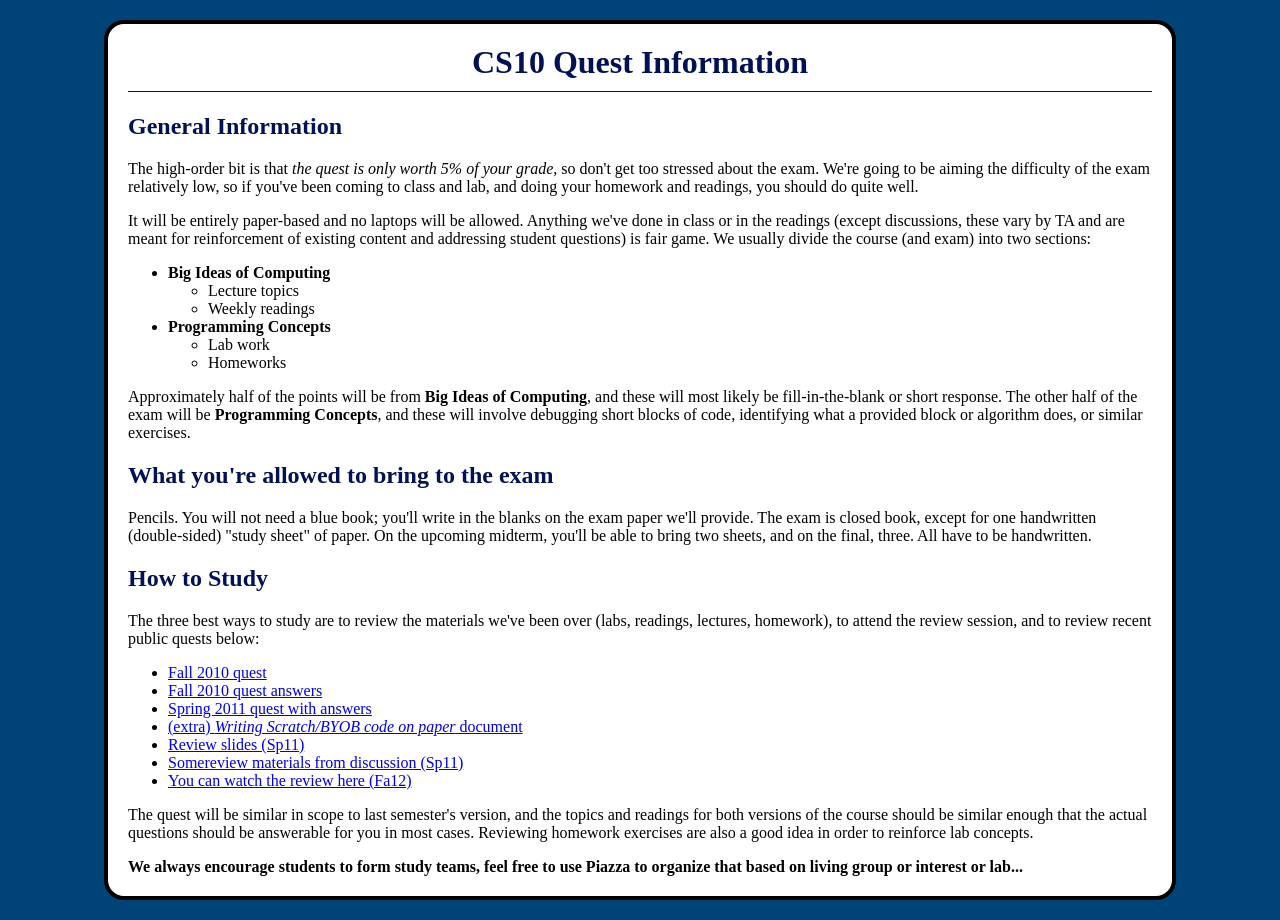
<file: exams/quest/index.html>
<html>
  <head>
    <title>CS10 Quest Information</title>
    <link rel="stylesheet" href="../../assign.css" />

    <style type='text/css'>
      code p {
        margin-left: 30px;
        line-height: 1em;
      }
    </style>
  </head>

  <body>
    <center><h1>CS10 Quest Information</h1></center>

    <h2>General Information</h2>

<p>The high-order bit is that <i>the quest is only worth 5% of your
grade</i>, so don't get too stressed about the exam. We're going
to be aiming the difficulty of the exam relatively low, so if you've
been coming to class and lab, and doing your homework and readings,
you should do quite well.</p>
<!--
<center><p><b>The quest will be taking place on Wednesday, September 26th, 2012 from 1-2pm.</b></p></center>
-->
<p> It will be entirely paper-based 
and no laptops will be allowed.  Anything we've done in class or in the readings (except discussions, these vary by TA and are meant for reinforcement of existing content and addressing student questions) is fair game.  We usually divide the course (and exam) into two sections:</p>
  <ul>
    <li><b>Big Ideas of Computing</b>
      <ul>
    <li>Lecture topics</li>
    <li>Weekly readings</li>
    </ul>
      <li><b>Programming Concepts</b>
      <ul>
    <li>Lab work</li>
    <li>Homeworks</li>
    </ul>
  </ul>
    <p>Approximately half of the points will be from <b>Big Ideas of Computing</b>, and these will most likely be fill-in-the-blank or short 
response.  The other half of the exam will be <b>Programming Concepts</b>, and these will involve debugging short blocks 
of code, identifying what a provided block or algorithm does, or similar exercises.</p>

<h2>What you're allowed to bring to the exam</h2>

Pencils. You will not need a blue book; you'll write in the blanks on the exam paper we'll provide. The exam is closed book, except for one handwritten (double-sided) "study sheet" of paper. On the upcoming midterm, you'll be able to bring two sheets, and on the final, three. All have to be handwritten.

    <h2>How to Study</h2>

    <p>The three best ways to study are to review the materials we've
    been over (labs, readings, lectures, homework), to attend the review session, and to review recent public quests below:

<ul>
<li><a href="2010FaCS10Quest.pdf">Fall 2010 quest</a>
<li><a href="2010FaCS10QuestSolutions.pdf">Fall 2010 quest answers</a>
<li><a href="2011SpCS10QuestWithAnswers.pdf">Spring 2011 quest with answers</a>
<li><a href="WritingScratchBYOBCodeOnPaper.pdf">(extra) <i>Writing Scratch/BYOB code on paper</i> document</a>
<!--
<li><a href="http://inst.eecs.berkeley.edu/~cs10/sp11/lab/solutions.html">Lab &amp; Homework Solutions</a></li>
-->
<li><a href="http://bit.ly/cs10-sp11-quest">Review slides (Sp11)</a></li>
<li><a href="http://inst.eecs.berkeley.edu/~cs10/sp11/exams/quest/review/">Somereview materials from discussion (Sp11)</a></li>
<li><a href="http://ucoe.adobeconnect.com/p9k89vky7p6/">You can watch the review here (Fa12)</a></li>


</ul>

The 
quest will be similar in scope to last semester's version, and the topics and 
readings for 
both versions of the course should be similar enough that the actual questions should be answerable for you in most 
cases.  Reviewing homework exercises are also a good idea in order to reinforce lab concepts.</p>
    
    <b>We always encourage students to form study teams, feel free to use Piazza to organize that based on living group or interest or lab...</b>

<!--<h2>Review Session</h2>

<b>There will be a review session on Sunday, February 12th, 2011 from 6-9pm in 2050 VLSB.</b>-->
  </body>
</html>
</file>
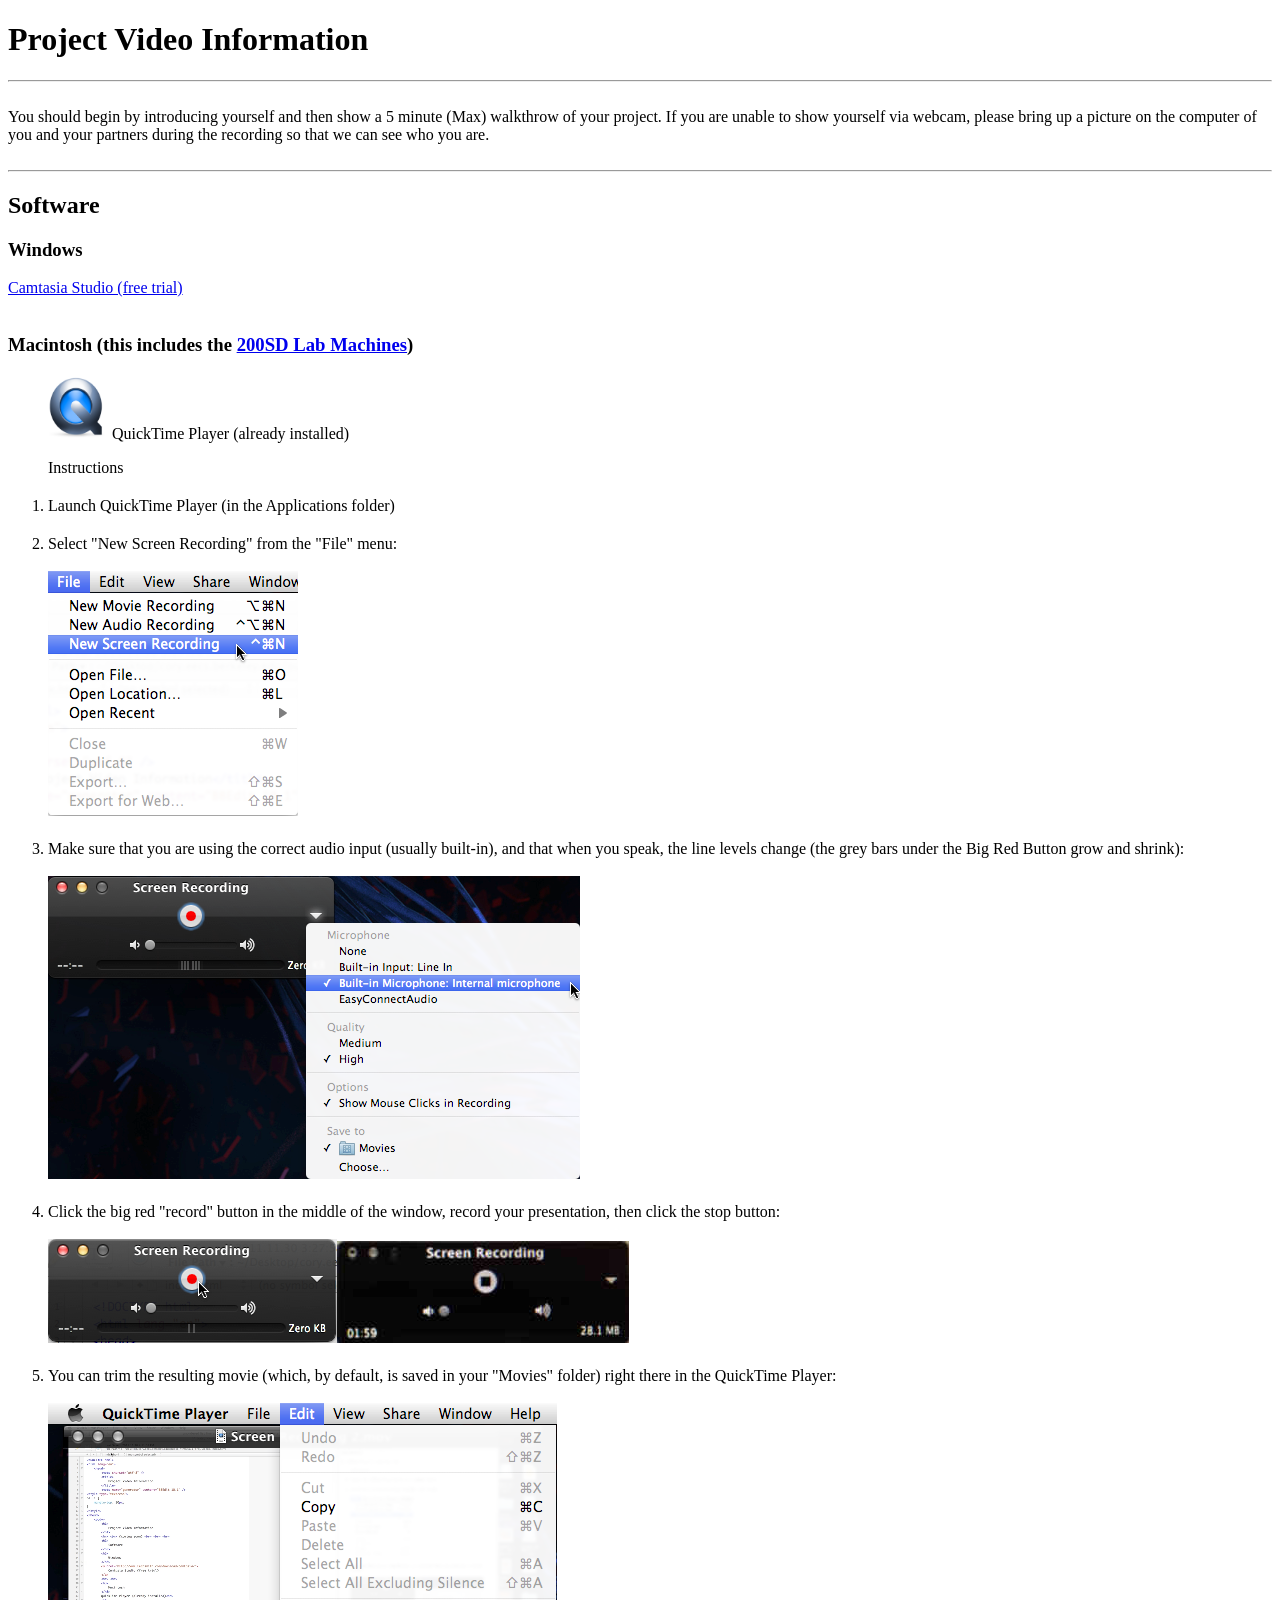
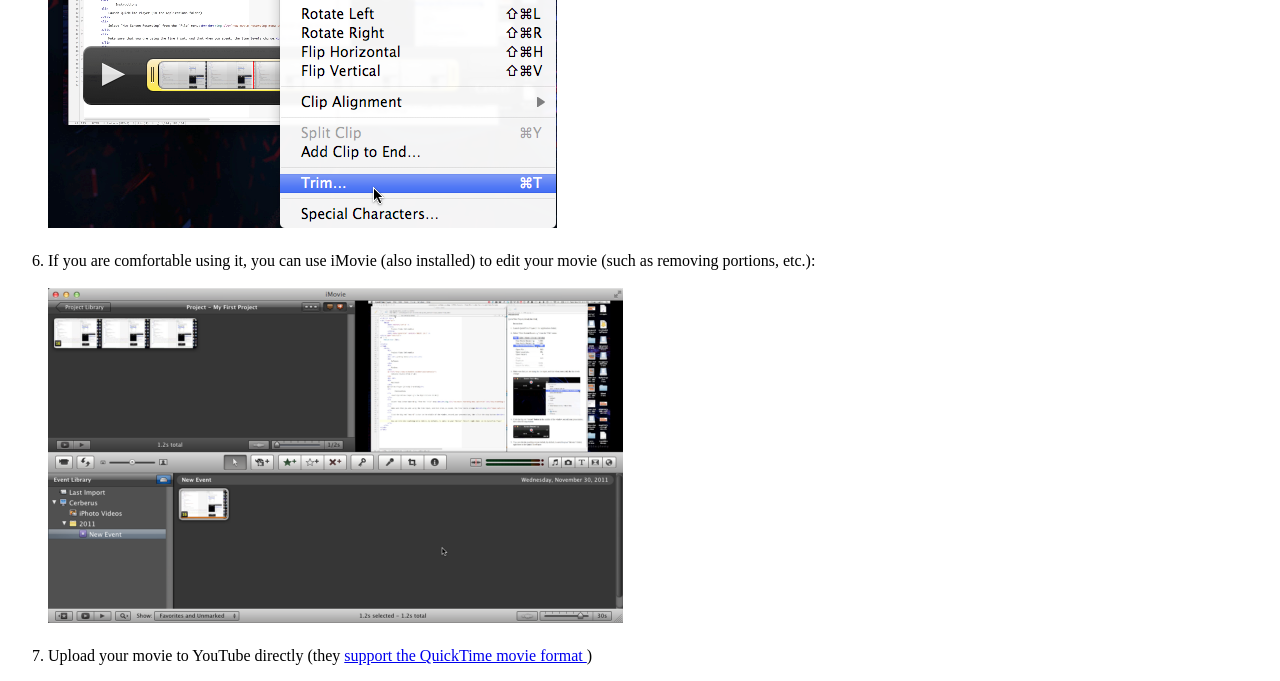
<file: proj/videos/index.html>
<!DOCTYPE html>
<html lang="en">
	<head>
		<meta charset="utf-8" />
		<title>
			Project Video Information
		</title>
		<meta name="generator" content="BBEdit 10.1" /> <style type="text/css">
ol li {
	margin-top: 20px;
}
</style>
	</head>
	<body>
		<h1>
			Project Video Information
		</h1>
		<hr> <br> You should begin by introducing yourself and then show a 5 minute (Max) walkthrow of your project.
			If you are unable to show yourself via webcam, please bring up a picture on the computer of you and
			your partners during the recording so that we can see who you are. <br> <br> <hr>
		<h2>
			Software
		</h2>
		<h3>
			Windows
		</h3>
		<a href="http://www.techsmith.com/download/camtasia/">
			Camtasia Studio (free trial)
		</a>
		<br> <br>
		<h3>
			Macintosh (this includes the <a href="http://inst.eecs.berkeley.edu/cgi-bin/clients.cgi?choice=200dai">200SD Lab Machines</a>)
		</h3>
&nbsp;&nbsp;&nbsp;&nbsp;&nbsp;&nbsp;&nbsp;&nbsp;&nbsp;<img alt="QuickTime Player" src="quicktime_player_x_10_snow_leopard.png" height="64" width="64">&nbsp;<font valign="center">QuickTime Player (already installed)</font>
<br>
		<ol>
			Instructions
			<li>
				Launch QuickTime Player (in the Applications folder)
			</li>
			<li>
				Select "New Screen Recording" from the "File" menu:<br><br><img alt="new movie recording menu selection" src="new_recording.png">
			</li>
			<li>
				Make sure that you are using the correct audio input (usually built-in), and that when you speak, the line levels change (the grey bars under the Big Red Button grow and shrink):<br><br><img alt="input selection" src="input_source.png">
			</li>
			<li>
				Click the big red "record" button in the middle of the window, record your presentation, then click the stop button:<br><br><img alt="screen recording button" src="screen_recording_button.png"><img alt="end record button" src="end_record.jpg">
			</li>
			<li>
				You can trim the resulting movie (which, by default, is saved in your "Movies" folder) right there in the QuickTime Player:<br><br><img alt="trim movie" src="trim_movie.png">
			</li>
			<li>
				If you are comfortable using it, you can use iMovie (also installed) to edit your movie (such as removing portions, etc.):<br><br><img alt="imovie" src="imovie.png" width="575" height="335">
			</li>
			<li>
				Upload your movie to YouTube directly (they
				<a href="http://www.google.com/support/youtube/bin/answer.py?answer=55744">
					support the QuickTime movie format
				</a>
				)
			</li>
		</ol>
	</body>
</html>
</file>
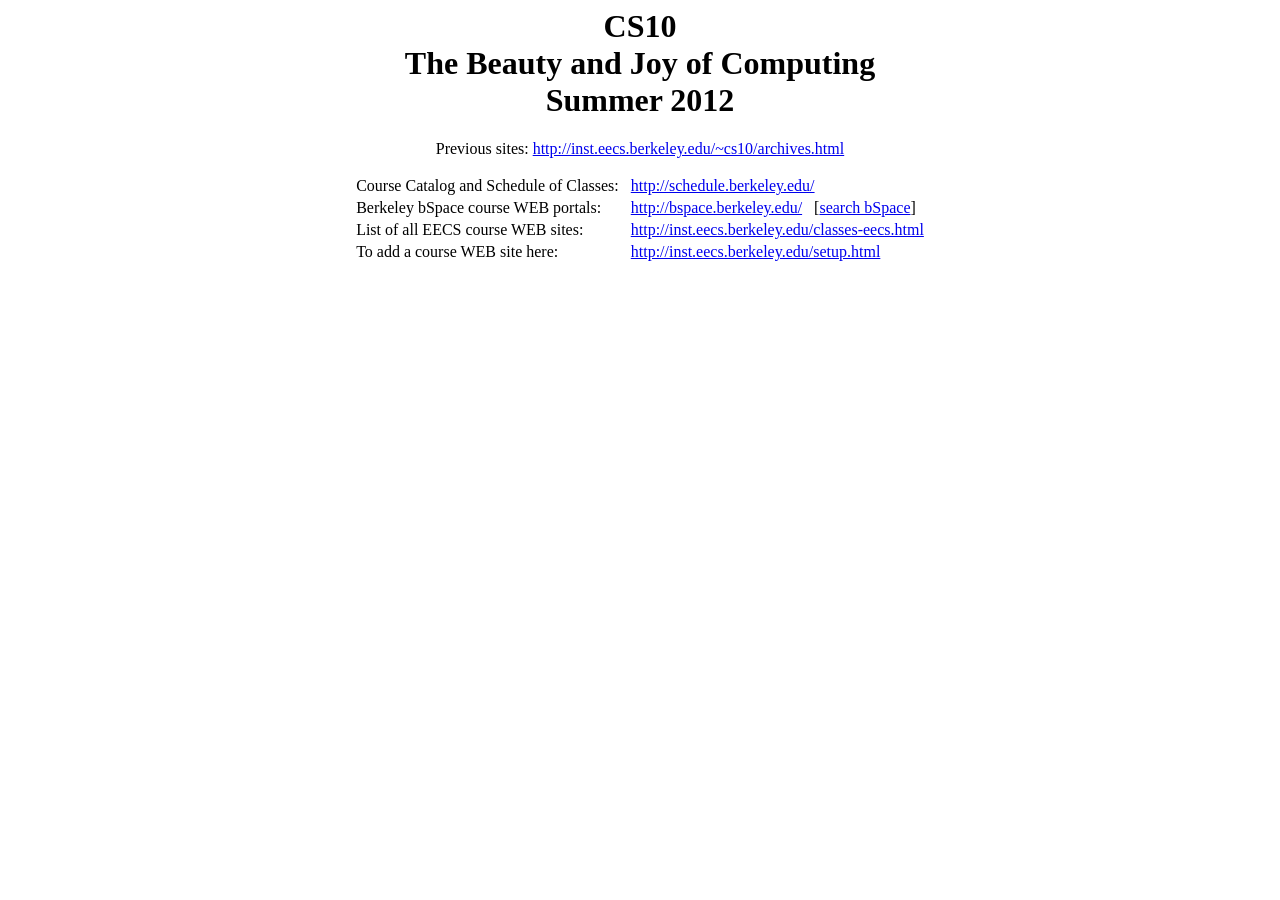
<file: index-orig.html>
<!-- 
    This was created automatically by the script /home/aa/staff/kevinm/sysadmin/archive-websites.pl.
    It is is a placeholder.
    It is indended to be replaced with real content by the course instructor 
  -->
  <TITLE>CS10 Home Page</TITLE>
    <!--
  If redirection is desired, here is the syntax:
  <META HTTP-EQUIV='Refresh' CONTENT='0;URL=http://somewhere.else'>
  redirecting to http://somewhere.else ...
  -->

  <HTML>
  <HEAD> <TITLE>CS10 Home Page</TITLE> </HEAD>
  <BODY>
  <!--#include virtual='/header.html'-->
  <P>
  <CENTER>
  <H1>CS10<BR>The Beauty and Joy of Computing<BR>Summer 2012</H1>
  <P>
  Previous sites: 
  <A HREF='/~cs10/archives.html'>http://inst.eecs.berkeley.edu/~cs10/archives.html<A>
  </CENTER>
  <P>
  	<table align='center'>
	<tr>
	<td>Course Catalog and Schedule of Classes:</td>
	<td> &nbsp; </td>
	<td><A HREF='http://schedule.berkeley.edu/'>http://schedule.berkeley.edu/</A></td>
	</tr>
	<tr>
	<td>Berkeley bSpace course WEB portals:</td>
	<td> &nbsp; </td>
	<td><A HREF='http://bspace.berkeley.edu/'>http://bspace.berkeley.edu/</A>
	&nbsp;
	[<A HREF='https://bspace.berkeley.edu/portal/site/!gateway/page/!gateway-400'>search bSpace</a>]</td> 
	</tr>
	<tr>
	<td>List of all EECS course WEB sites:</td>
	<td> &nbsp; </td>
	<td><A HREF='http://inst.eecs.berkeley.edu/classes-eecs.html'>http://inst.eecs.berkeley.edu/classes-eecs.html</A></td>
	</tr>
	<tr>
	<td>To add a course WEB site here:</td>
	<td> &nbsp; </td>
	<td><A HREF='http://inst.eecs.berkeley.edu/setup.html#class_page'>http://inst.eecs.berkeley.edu/setup.html</A></td>
	</tr>
	<table>

  </BODY>
  </HTML>
</file>
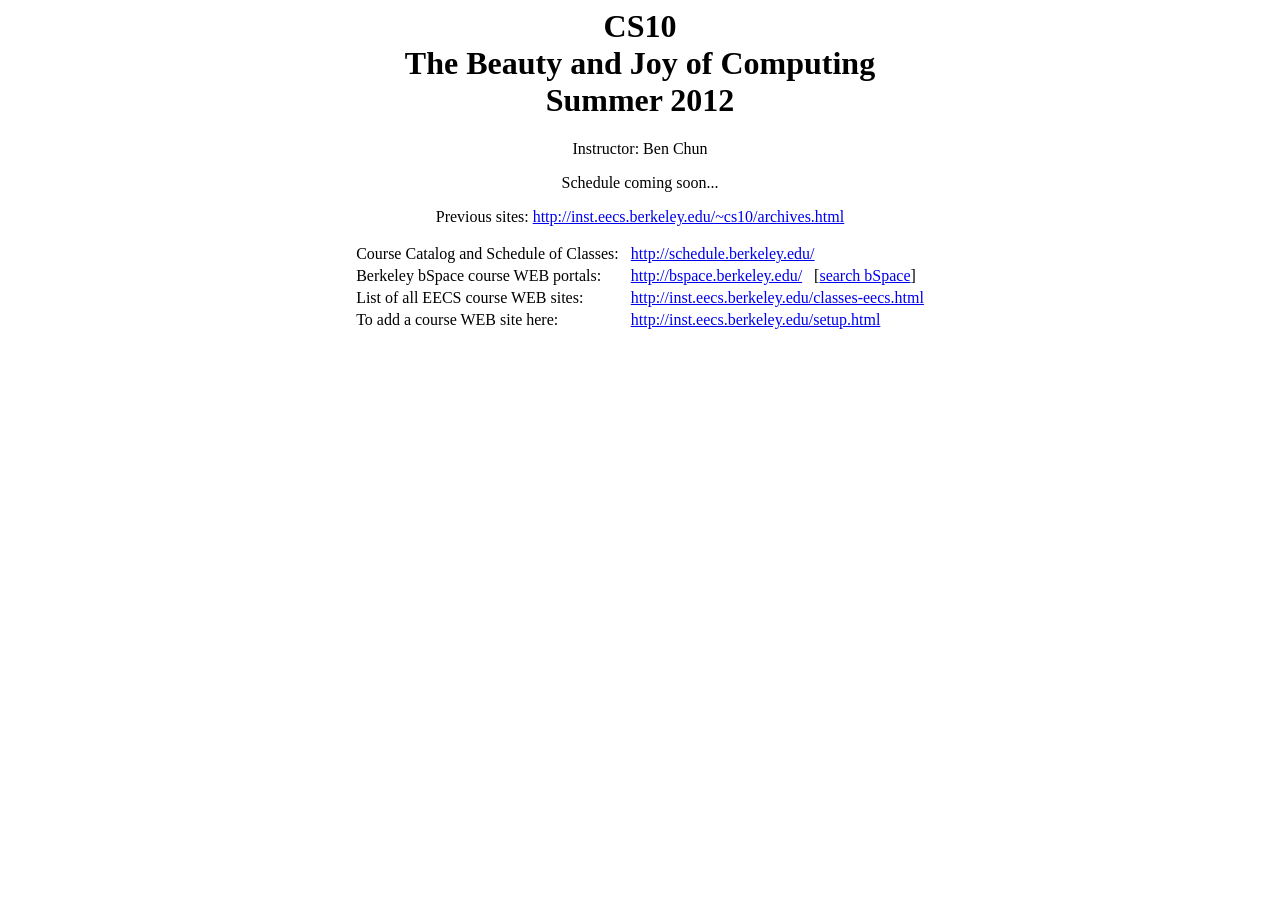
<file: index-temp.html>
<!-- 
    This was created automatically by the script /home/aa/staff/kevinm/sysadmin/archive-websites.pl.
    It is is a placeholder.
    It is indended to be replaced with real content by the course instructor 
  -->
  <TITLE>CS10 Home Page</TITLE>
    <!--
  If redirection is desired, here is the syntax:
  <META HTTP-EQUIV='Refresh' CONTENT='0;URL=http://somewhere.else'>
  redirecting to http://somewhere.else ...
  -->

  <HTML>
  <HEAD> <TITLE>CS10 Home Page</TITLE> </HEAD>
  <BODY>
  <!--#include virtual='/header.html'-->
  <P>
  <CENTER>
  <H1>CS10<BR>The Beauty and Joy of Computing<BR>Summer 2012</H1>
<p>Instructor: Ben Chun</p>
<p>Schedule coming soon...</p>
  <P>
  Previous sites: 
  <A HREF='/~cs10/archives.html'>http://inst.eecs.berkeley.edu/~cs10/archives.html<A>
  </CENTER>
  <P>
  	<table align='center'>
	<tr>
	<td>Course Catalog and Schedule of Classes:</td>
	<td> &nbsp; </td>
	<td><A HREF='http://schedule.berkeley.edu/'>http://schedule.berkeley.edu/</A></td>
	</tr>
	<tr>
	<td>Berkeley bSpace course WEB portals:</td>
	<td> &nbsp; </td>
	<td><A HREF='http://bspace.berkeley.edu/'>http://bspace.berkeley.edu/</A>
	&nbsp;
	[<A HREF='https://bspace.berkeley.edu/portal/site/!gateway/page/!gateway-400'>search bSpace</a>]</td> 
	</tr>
	<tr>
	<td>List of all EECS course WEB sites:</td>
	<td> &nbsp; </td>
	<td><A HREF='http://inst.eecs.berkeley.edu/classes-eecs.html'>http://inst.eecs.berkeley.edu/classes-eecs.html</A></td>
	</tr>
	<tr>
	<td>To add a course WEB site here:</td>
	<td> &nbsp; </td>
	<td><A HREF='http://inst.eecs.berkeley.edu/setup.html#class_page'>http://inst.eecs.berkeley.edu/setup.html</A></td>
	</tr>
	<table>

  </BODY>
  </HTML>
</file>
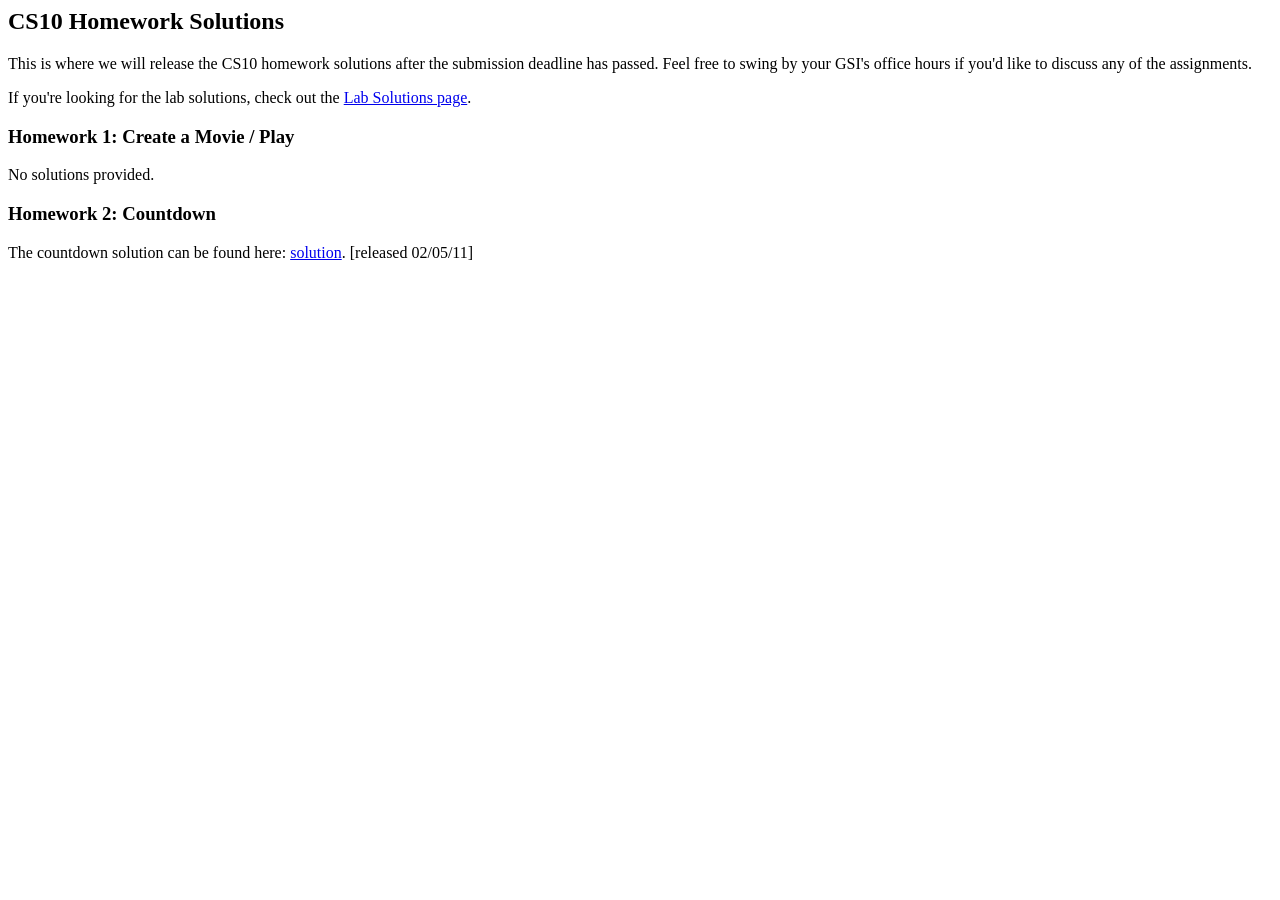
<file: solutions.html>
<html>
  <head>
    <title>CS10 Homework Solutions</title>
  </head>

  <body>
    <h2>CS10 Homework Solutions</h2>
    <p>This is where we will release the CS10 homework solutions after the submission deadline has passed.  
Feel free to swing by your GSI's office hours if you'd like to discuss any of the assignments.</p>

    <p>If you're looking for the lab solutions, check out the <a href="../lab/solutions.html">Lab Solutions 
page</a>.</p>

    <div>
      <h3>Homework 1: Create a Movie / Play</h3>
      <p>No solutions provided.</p>
      <h3>Homework 2: Countdown</h3>
      <p>The countdown solution can be found here: <a 
href="http://inst.eecs.berkeley.edu/~cs10/sp11/hw/solutions/hw2/countdown-sol.ypr">solution</a>. 
[released 02/05/11]</p>
    </div>
  </body>
</html>
</file>
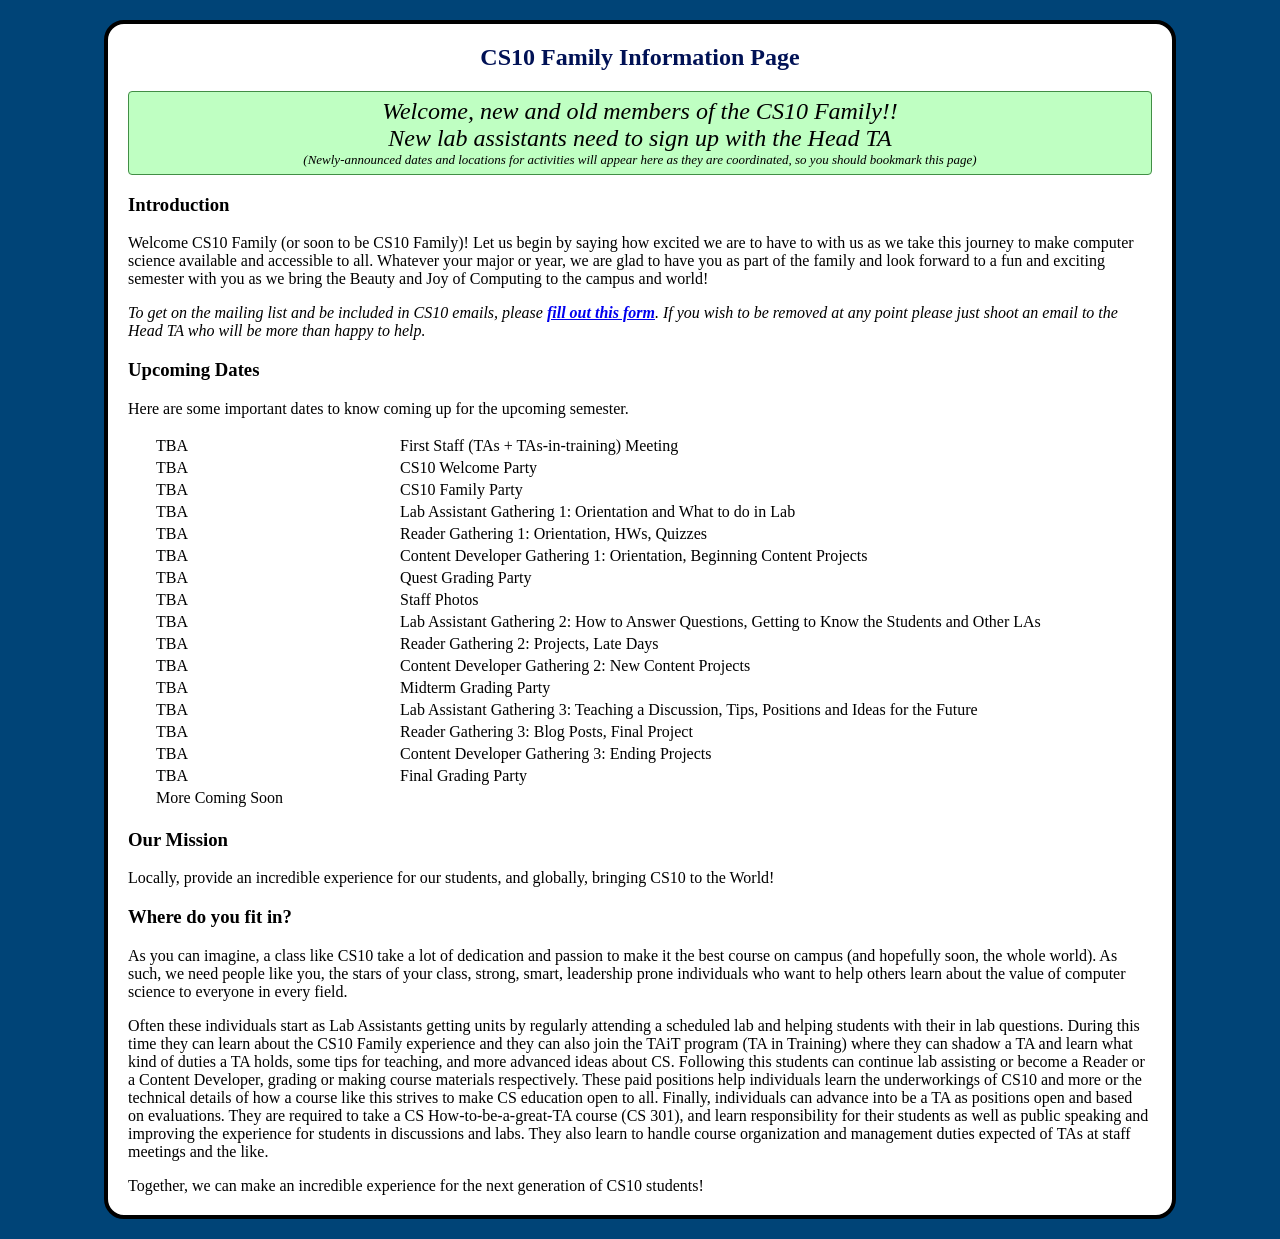
<file: bios/family.html>
<html>
  <head>
    <title>CS10 Family Information Page</title>

    <link rel="stylesheet" href="../assign.css" />
  </head>

<body> <h2 style="text-align: center;">CS10 Family Information Page</h2>

<p class="update"><font size="+2">Welcome, new and old members of the CS10 Family!!<br>New lab assistants need to sign up with the Head TA</font><br>(Newly-announced dates and locations for activities will appear here as they are coordinated, so you should bookmark this page)</font></p>

<h3>Introduction</h3>
<p>Welcome CS10 Family (or soon to be CS10 Family)! Let us begin by saying how
excited we are to have to with us as we take this journey to make computer science
available and accessible to all. Whatever your major or year, we are glad to have you as part of the family and look forward to a fun and
exciting semester with you as we bring the Beauty and Joy of Computing to the
campus and world!</p>

<p style="font-style: italic;">To get on the mailing list and be included in CS10
emails, please <a href="https://docs.google.com/spreadsheet/view
form?formkey=dERUUmlnREduTGZHWmpjbkkwYjZmaWc6MQ#gid=0"><b>fill out this form</b></a>. If you wish to 
be removed at any point please just shoot an email
to the Head TA who will be more than happy to help.</p>

<h3>Upcoming Dates</h3>

<p>Here are some important dates to know coming up for
the upcoming semester.</p>

<div style="margin-left: 25px;">
  <table rows=2 cols=2>
    <tr>
      <td>TBA</td>
      <td>First Staff (TAs + TAs-in-training) Meeting</td>
    </tr>
    <tr>
      <td style="width: 240px;">TBA</td>
      <td>CS10 Welcome Party</td>
    </tr>
    <tr>
      <td>TBA</td>
      <td>CS10 Family Party</td>
    </tr>
    <tr>
      <td>TBA</td>
      <td>Lab Assistant Gathering 1: Orientation and What to do in Lab</td>
    </tr>
    <tr>
      <td>TBA</td>
      <td>Reader Gathering 1: Orientation, HWs, Quizzes</td>
    </tr>

    <tr>
      <td>TBA</td>
      <td>Content Developer Gathering 1: Orientation, Beginning Content Projects</td>
    </tr>

    <tr>
      <td>TBA</td>
      <td>Quest Grading Party</td>
    </tr>

    <tr>
      <td>TBA</td>
      <td>Staff Photos</td>
    </tr>

    <tr>
      <td>TBA</td>
      <td>Lab Assistant Gathering 2: How to Answer Questions, Getting to Know the Students and Other LAs</td>
    </tr>
    <tr>
      <td>TBA</td>
      <td>Reader Gathering 2: Projects, Late Days</td>
    </tr>

    <tr>
      <td>TBA</td>
      <td>Content Developer Gathering 2: New Content Projects</td>
    </tr>

    <tr>
      <td>TBA</td>
      <td>Midterm Grading Party</td>
    </tr>

    <tr>
      <td>TBA</td>
      <td>Lab Assistant Gathering 3: Teaching a Discussion, Tips, Positions and Ideas for the Future</td>
    </tr>
    <tr>
      <td>TBA</td>
      <td>Reader Gathering 3: Blog Posts, Final Project</td>
    </tr>

    <tr>
      <td>TBA</td>
      <td>Content Developer Gathering 3: Ending Projects</td>
    </tr>

    <tr>
      <td>TBA</td>
      <td>Final Grading Party</td>
    </tr>
    <tr>
      <td>More Coming Soon</td>
      <td></td>
    </tr>
<!--
    <tr>
      <td style="font-weight: bold">Fri, November 16 @ 11:55pm</td>
      <td style="font-weight: bold">Project proposal due</td>
    </tr>
-->
  </table>
</div>

<h3>Our Mission</h3>

<p>
Locally, provide an incredible experience for our students,
and globally, bringing CS10 to the World!
</p>

<!--
<h3>Different Roles</h3>

<h4>Lecturer/Instructor/Professor</h4>
<p>Our Fearless Leader! The instructor keeps the course on track, writes the exams, gives the lectures,
ans helps make sure all students receive the material for the course.</p>

<ul>
  <li>In charge of TAs</li>
  <li>Lectures</li>
  <li>Writes Exams</li>
  <li>Deals with Admistrative Issues</li>
  <li>Holds Office Hours</li>
</ul>

-->
<h3>Where do you fit in?</h3>
<p>As you can imagine, a class like CS10 take a lot of dedication and passion
to make it the best course on campus (and hopefully soon, the whole world).
As such, we need people like you, the stars of your class, strong, smart,
leadership prone individuals who want to help others learn about the value of
computer science to everyone in every field.</p>

<p> Often these individuals start as Lab Assistants getting units by regularly
attending a scheduled lab and helping students with their in lab questions.
During this time they can learn about the CS10 Family experience and they can
also join the TAiT program (TA in Training) where they can shadow a TA and
learn what kind of duties a TA holds, some tips for teaching, and more advanced
ideas about CS. Following this students can continue lab assisting or become a
Reader or a Content Developer, grading or making course materials respectively.
These paid positions help individuals learn the underworkings of CS10 and more
or the technical details of how a course like this strives to make CS education
open to all. Finally, individuals can advance into be a TA as positions open and
based on evaluations. They are required to take a CS How-to-be-a-great-TA course (CS 301),  and learn responsibility for their students as well as public
speaking and improving the experience for students in discussions and labs. They also learn to handle
course organization and management duties expected of TAs at staff meetings and
the like.</p>

<p>Together, we can make an incredible experience 
for the next generation of CS10 students!</p>

</body> </html>
</file>
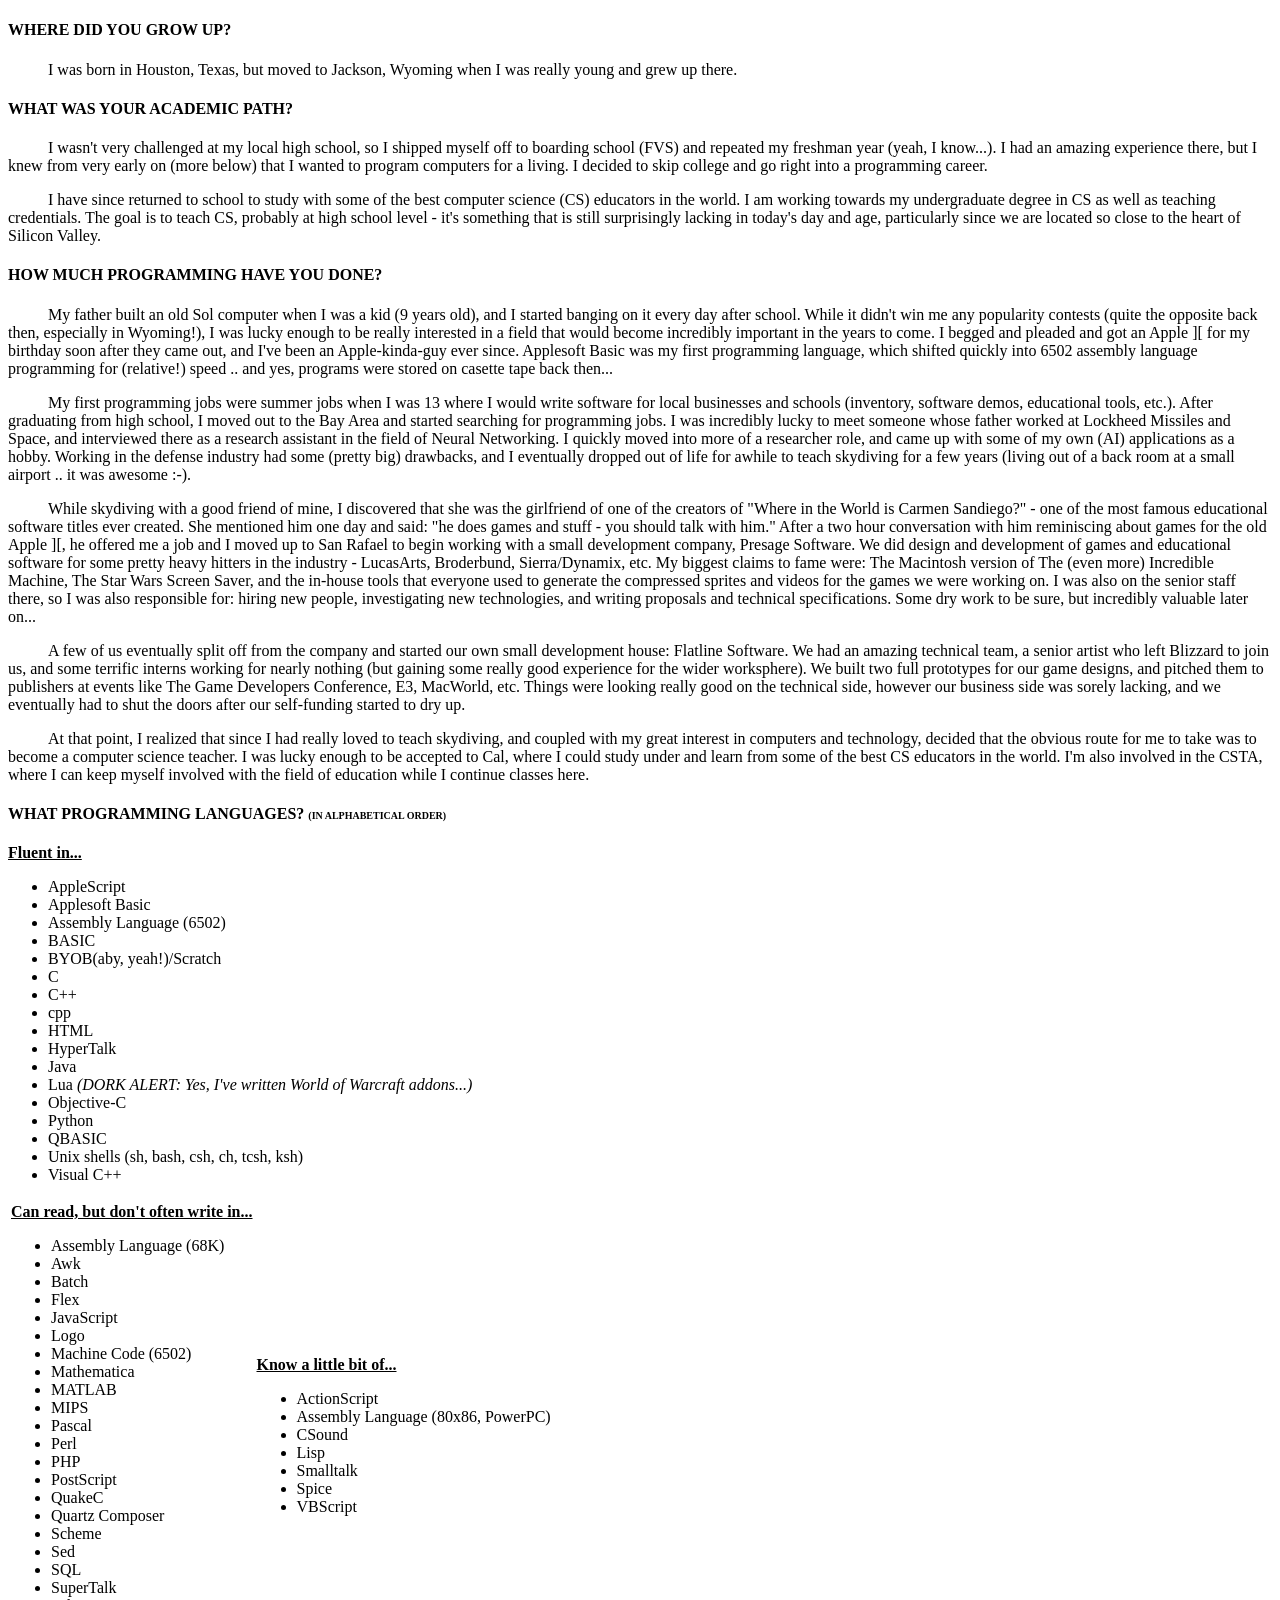
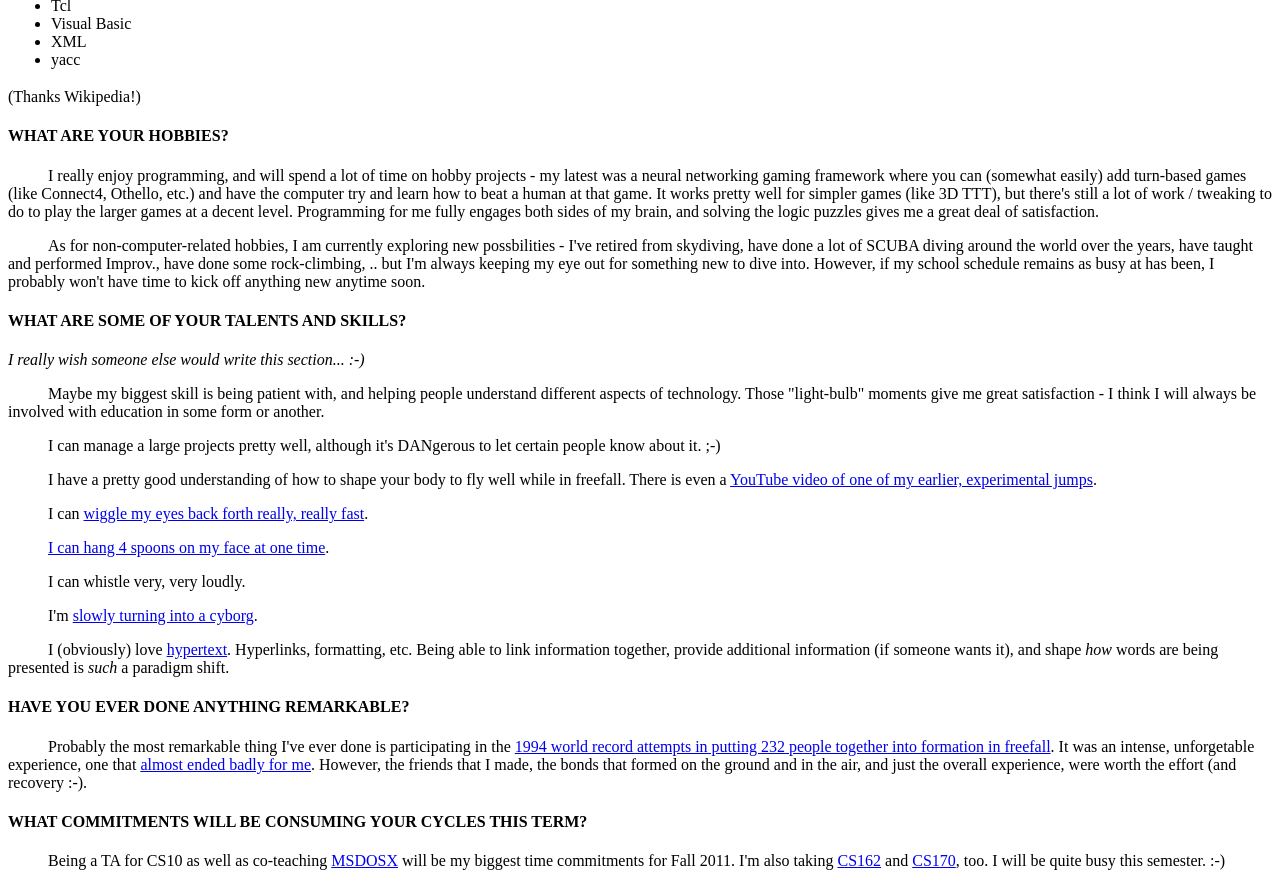
<file: bios/GlennBio.html>
<!DOCTYPE html>
<html lang="en">
<head>
	<meta charset="macintosh" />
	<title>Glenn's Bio</title>
	<meta name="generator" content="BBEdit 9.6" />
	<STYLE TYPE="text/css">
    <!--
    P {text-indent: 30pt;}
    -->
    </STYLE>
</head>
<body>
<h4>WHERE DID YOU GROW UP?</h4>

<p>I was born in Houston, Texas, but moved to Jackson, Wyoming when I was really young and grew up there.

<h4>WHAT WAS YOUR ACADEMIC PATH?</h4>

<p>I wasn't very challenged at my local high school, so I shipped myself off to boarding school (FVS) and repeated my freshman year (yeah, I know...). I had an amazing experience there, but I knew from very early on (more below) that I wanted to program computers for a living. I decided to skip college and go right into a programming career.</p>

<p>I have since returned to school to study with some of the best computer science (CS) educators in the world. I am working towards my undergraduate degree in CS as well as teaching credentials. The goal is to teach CS, probably at high school level - it's something that is still surprisingly lacking in today's day and age, particularly since we are located so close to the heart of Silicon Valley.</p>

<h4>HOW MUCH PROGRAMMING HAVE YOU DONE?</h4>

<p>My father built an old Sol computer when I was a kid (9 years old), and I started banging on it every day after school. While it didn't win me any popularity contests (quite the opposite back then, especially in Wyoming!), I was lucky enough to be really interested in a field that would become incredibly important in the years to come. I begged and pleaded and got an Apple ][ for my birthday soon after they came out, and I've been an Apple-kinda-guy ever since. Applesoft Basic was my first programming language, which shifted quickly into 6502 assembly language programming for (relative!) speed .. and yes, programs were stored on casette tape back then...</p>

<p>My first programming jobs were summer jobs when I was 13 where I would write software for local businesses and schools (inventory, software demos, educational tools, etc.). After graduating from high school, I moved out to the Bay Area and started searching for programming jobs. I was incredibly lucky to meet someone whose father worked at Lockheed Missiles and Space, and interviewed there as a research assistant in the field of Neural Networking. I quickly moved into more of a researcher role, and came up with some of my own (AI) applications as a hobby. Working in the defense industry had some (pretty big) drawbacks, and I eventually dropped out of life for awhile to teach skydiving for a few years (living out of a back room at a small airport .. it was awesome :-).</p>

<p>While skydiving with a good friend of mine, I discovered that she was the girlfriend of one of the creators of "Where in the World is Carmen Sandiego?" - one of the most famous educational software titles ever created. She mentioned him one day and said: "he does games and stuff - you should talk with him." After a two hour conversation with him reminiscing about games for the old Apple ][, he offered me a job and I moved up to San Rafael to begin working with a small development company, Presage Software. We did design and development of games and educational software for some pretty heavy hitters in the industry - LucasArts, Broderbund, Sierra/Dynamix, etc. My biggest claims to fame were: The Macintosh version of The (even more) Incredible Machine, The Star Wars Screen Saver, and the in-house tools that everyone used to generate the compressed sprites and videos for the games we were working on. I was also on the senior staff there, so I was also responsible for: hiring new people, investigating new technologies, and writing proposals and technical specifications. Some dry work to be sure, but incredibly valuable later on...</p>

<p>A few of us eventually split off from the company and started our own small development house: Flatline Software. We had an amazing technical team, a senior artist who left Blizzard to join us, and some terrific interns working for nearly nothing (but gaining some really good experience for the wider worksphere). We built two full prototypes for our game designs, and pitched them to publishers at events like The Game Developers Conference, E3, MacWorld, etc. Things were looking really good on the technical side, however our business side was sorely lacking, and we eventually had to shut the doors after our self-funding started to dry up.</p>

<p>At that point, I realized that since I had really loved to teach skydiving, and coupled with my great interest in computers and technology, decided that the obvious route for me to take was to become a computer science teacher. I was lucky enough to be accepted to Cal, where I could study under and learn from some of the best CS educators in the world. I'm also involved in the CSTA, where I can keep myself involved with the field of education while I continue classes here.</p>

<h4>WHAT PROGRAMMING LANGUAGES? <font size="1">(IN ALPHABETICAL ORDER)</FONT></H4>

<b><u>Fluent in...</u></b>

<ul>
	<li>AppleScript</li>
	<li>Applesoft Basic</li>
	<li>Assembly Language (6502)</li>
	<li>BASIC</li>
	<li>BYOB(aby, yeah!)/Scratch</li>
	<li>C</li>
	<li>C++</li>
	<li>cpp</li>
	<li>HTML</li>
	<li>HyperTalk</li>
	<li>Java</li>
	<li>Lua <i>(DORK ALERT: Yes, I've written World of Warcraft addons...)</i></li>
	<li>Objective-C</li>
	<li>Python</li>
	<li>QBASIC</li>
	<li>Unix shells (sh, bash, csh, ch, tcsh, ksh)</li>
	<li>Visual C++</li>
</ul>

<table><tr><td>
<b><u>Can read, but don't often write in...</u></b>
<ul>
	<li>Assembly Language (68K)</li>
	<li>Awk</li>
	<li>Batch</li>
	<li>Flex</li>
	<li>JavaScript</li>
	<li>Logo</li>
	<li>Machine Code (6502)</li>
	<li>Mathematica</li>
	<li>MATLAB</li>
	<li>MIPS</li>
	<li>Pascal</li>
	<li>Perl</li>
	<li>PHP</li>
	<li>PostScript</li>
	<li>QuakeC</li>
	<li>Quartz Composer</li>
	<li>Scheme</li>
	<li>Sed</li>
	<li>SQL</li>
	<li>SuperTalk</li>
	<li>Tcl</li>
	<li>Visual Basic</li>
	<li>XML</li>
	<li>yacc</li>
</ul>
</td><td>
<b><u>Know a little bit of...</b></u>
<ul>
	<li>ActionScript</li>
	<li>Assembly Language (80x86, PowerPC)</li>
	<li>CSound</li>
	<li>Lisp</li>
	<li>Smalltalk</li>
	<li>Spice</li>
	<li>VBScript</li>
</ul>
</td></tr></table>

(Thanks Wikipedia!)

<h4>WHAT ARE YOUR HOBBIES?</h4>

<p>I really enjoy programming, and will spend a lot of time on hobby projects - my latest was a neural networking gaming framework where you can (somewhat easily) add turn-based games (like Connect4, Othello, etc.) and have the computer try and learn how to beat a human at that game. It works pretty well for simpler games (like 3D TTT), but there's still a lot of work / tweaking to do to play the larger games at a decent level. Programming for me fully engages both sides of my brain, and solving the logic puzzles gives me a great deal of satisfaction.</p>

<p>As for non-computer-related hobbies, I am currently exploring new possbilities - I've retired from skydiving, have done a lot of SCUBA diving around the world over the years, have taught and performed Improv., have done some rock-climbing, .. but I'm always keeping my eye out for something new to dive into. However, if my school schedule remains as busy at has been, I probably won't have time to kick off anything new anytime soon.</p>

<h4>WHAT ARE SOME OF YOUR TALENTS AND SKILLS?</h4>

<i>I really wish someone else would write this section... :-)</i>

<p>Maybe my biggest skill is being patient with, and helping people understand different aspects of technology. Those "light-bulb" moments give me great satisfaction - I think I will always be involved with education in some form or another.</p>

<p>I can manage a large projects pretty well, although it's DANgerous to let certain people know about it. ;-)</p>

<p>I have a pretty good understanding of how to shape your body to fly well while in freefall. There is even a <a href="http://youtu.be/D30NHaokBZo">YouTube video of one of my earlier, experimental jumps</a>.</p>

<p>I can <a href="http://www.ncbi.nlm.nih.gov/pmc/articles/PMC493105/">wiggle my eyes back forth really, really fast</a>.</p>

<p><a href="http://www.aggroculture.com/imagez/hEADcRASH/spoonz.jpg">I can hang 4 spoons on my face at one time</a>.</p>

<p>I can whistle very, very loudly.</p>

<p>I'm <a href="http://www.aggroculture.com/Hardware">slowly turning into a cyborg</a>.</p>

<p>I (obviously) love <a href="http://en.wikipedia.org/wiki/Hypertext">hypertext</a>. Hyperlinks, formatting, etc. Being able to link information together, provide additional information (if someone wants it), and shape <i>how</i> words are being presented is <i>such</i> a paradigm shift.</p>

<h4>HAVE YOU EVER DONE ANYTHING REMARKABLE?</h4>

<p>Probably the most remarkable thing I've ever done is participating in the <a href="http://realtravel.com/e-139733-ottawa_entry-its_all_about_three_seconds_a_skydiving_world_record">1994 world record attempts in putting 232 people together into formation in freefall</a>. It was an intense, unforgetable experience, one that <a href="http://www.precision.aero/spc_495.htm">almost ended badly for me</a>. However, the friends that I made, the bonds that formed on the ground and in the air, and just the overall experience, were worth the effort (and recovery :-).</p>

<h4>WHAT COMMITMENTS WILL BE CONSUMING YOUR CYCLES THIS TERM?</h4>

<p>Being a TA for CS10 as well as co-teaching <a href="http://inst.eecs.berkeley.edu/~msdosx/">MSDOSX</a> will be my biggest time commitments for Fall 2011. I'm also taking <a href="http://inst.eecs.berkeley.edu/~cs162/fa11/">CS162</a> and <a href="http://www.cs.berkeley.edu/~demmel/cs170_Fall11/">CS170</a>, too. I will be quite busy this semester. :-)</p>

</body>
</html>
</file>
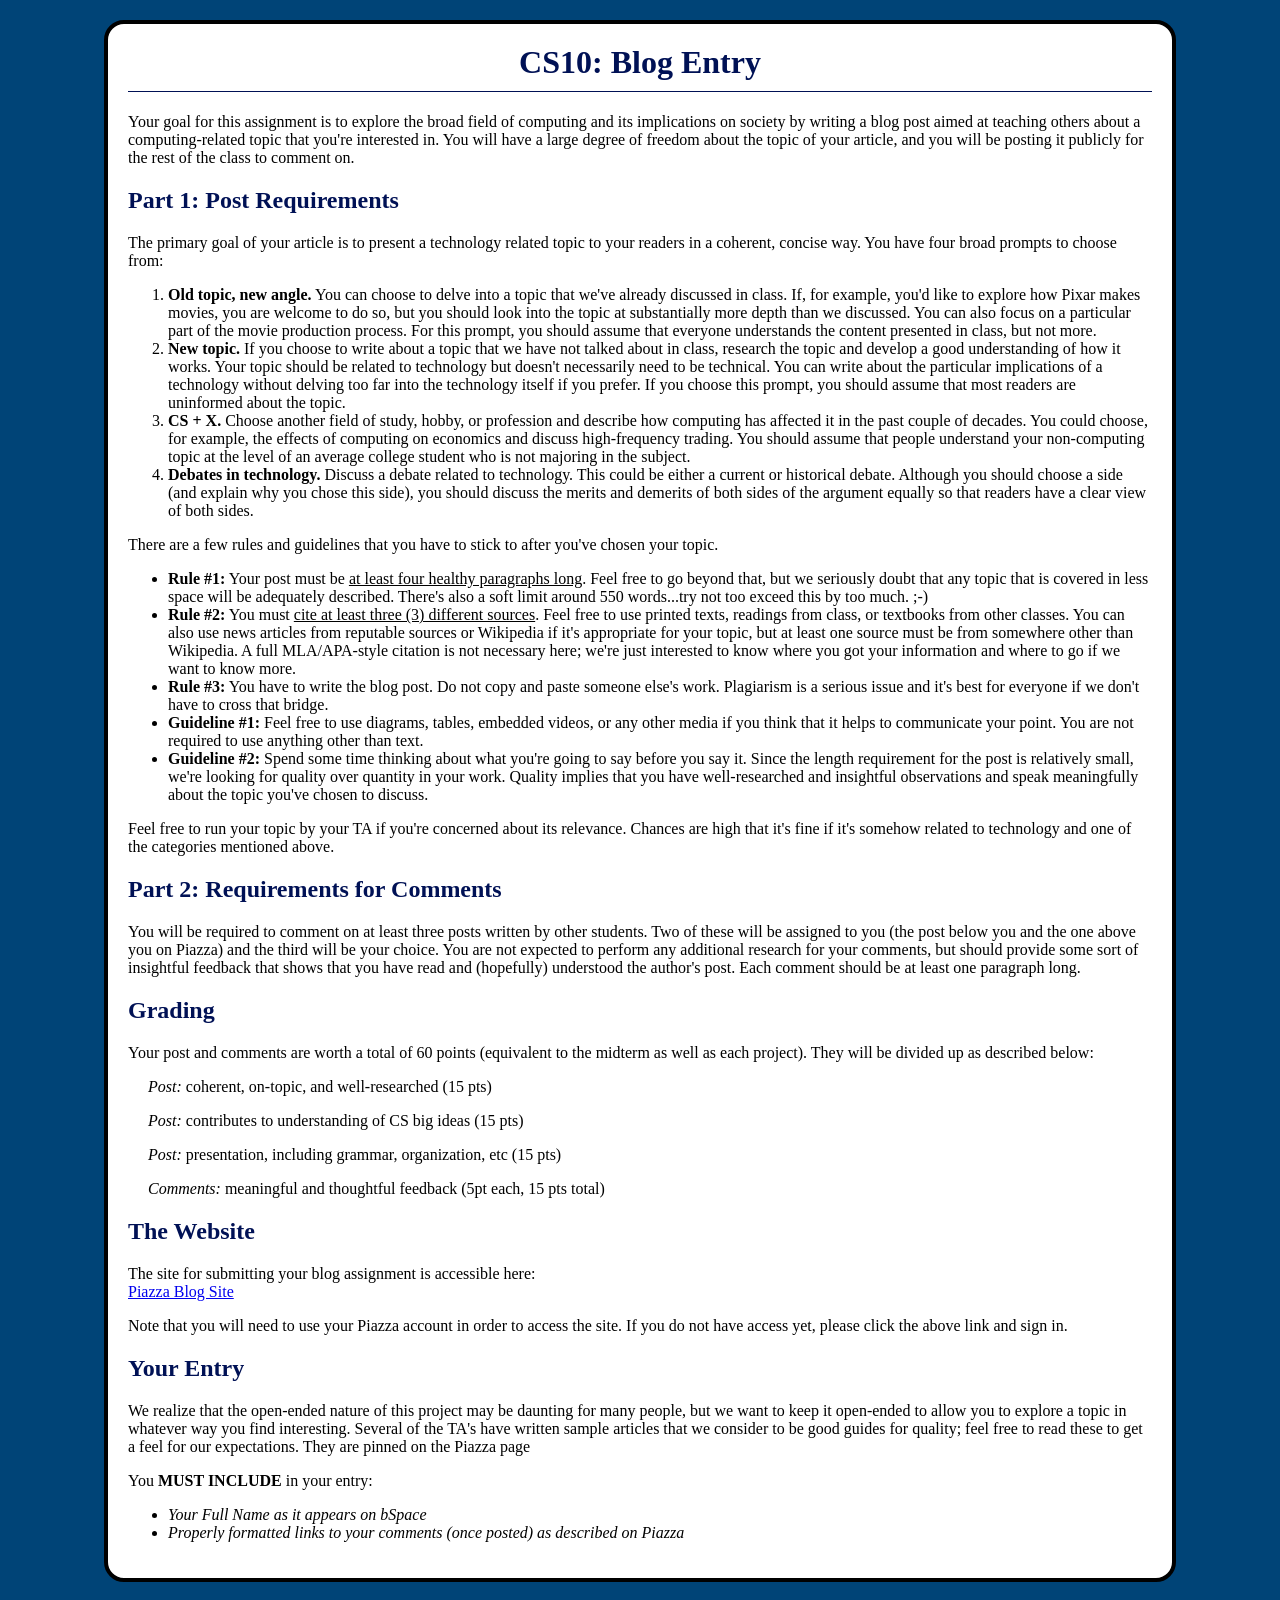
<file: blog/blog.html>
<html>

 <head>
  <link rel='stylesheet' href='../assign.css' />
 
  <style type="text/css">
    .announce {
      font-style: italic;
    }
  </style>
 </head>

 <body>
  <h1>CS10: Blog Entry</h1>
  <p>Your goal for this assignment is to explore the broad field of computing and its implications on society by writing a blog post aimed at teaching others about a computing-related topic that you're interested in. You will have a large degree of freedom about the topic of your article, and you will be posting it publicly for the rest of the class to comment on.</p>
  <h2>Part 1: Post Requirements</h2>
  <p>The primary goal of your article is to present a technology related topic to your readers in a coherent, concise way. You have four broad prompts to choose from:</p>
    <ol>
      <li><b>Old topic, new angle.</b> You can choose to delve into a topic that we've already discussed in class. If, for example, you'd like to explore how Pixar makes movies, you are welcome to do so, but you should look into the topic at substantially more depth than we discussed. You can also focus on a particular part of the movie production process. For this prompt, you should assume that everyone understands the content presented in class, but not more.</li>
      <li><b>New topic.</b> If you choose to write about a topic that we have not talked about in class, research the topic and develop a good understanding of how it works. Your topic should be related to technology but doesn't necessarily need to be technical. You can write about the particular implications of a technology without delving too far into the technology itself if you prefer. If you choose this prompt, you should assume that most readers are uninformed about the topic.</li>
      <li><b>CS + X.</b> Choose another field of study, hobby, or profession and describe how computing has affected it in the past couple of decades. You could choose, for example, the effects of computing on economics and discuss high-frequency trading. You should assume that people understand your non-computing topic at the level of an average college student who is not majoring in the subject.</li>
      <li><b>Debates in technology.</b> Discuss a debate related to technology. This could be either a current or historical debate.  Although you should choose a side (and explain why you chose this side), you should discuss the merits and demerits of both sides of the argument equally so that readers have a clear view of both sides.</li>
</ol>
<p>There are a few rules and guidelines that you have to stick to after you've chosen your topic.</p>
    <ul>
      <li><b>Rule #1:</b> Your post must be <u>at least four healthy paragraphs long</u>. Feel free to go beyond that, but we seriously doubt that any topic that is covered in less space will be adequately described.  There's also a soft limit around 550 words...try not too exceed this by too much. ;-)</li>
      <li><b>Rule #2:</b> You must <u>cite at least three (3) different sources</u>. Feel free to use printed texts, readings from class, or textbooks from other classes. You can also use news articles from reputable sources or Wikipedia if it's appropriate for your topic, but at least one source must be from somewhere other than Wikipedia.  A full MLA/APA-style citation is not necessary here; we're just interested to know where you got your information and where to go if we want to know more.</li>
      <li><b>Rule #3:</b> You have to write the blog post.  Do not copy and paste someone else's work.  Plagiarism is a serious issue and it's best for everyone if we don't have to cross that bridge.</li>
      <li><b>Guideline #1:</b> Feel free to use diagrams, tables, embedded videos, or any other media if you think that it helps to communicate your point. You are not required to use anything other than text.</li>
      <li><b>Guideline #2:</b> Spend some time thinking about what you're going to say before you say it. Since the length requirement for the post is relatively small, we're looking for quality over quantity in your work.  Quality implies that you have well-researched and insightful observations and speak meaningfully about the topic you've chosen to discuss.</li>
</ul>
  <p>Feel free to run your topic by your TA if you're concerned about its relevance.  Chances are high that it's fine if it's somehow related to technology and one of the categories mentioned above.</p>

   <h2>Part 2: Requirements for Comments</h2>
    <p>You will be required to comment on at least three posts written by other students. Two of these will be assigned to you (the post below you and the one above you on Piazza) and the third will be your choice. You are not expected to perform any additional research for your comments, but should provide some sort of insightful feedback that shows that you have read and (hopefully) understood the author's post. Each comment should be at least one paragraph long.</p>

  <h2>Grading</h2>
  <p>Your post and comments are worth a total of 60 points (equivalent to the midterm as well as each project).  They will be divided up as described below:</p>
  <div style="margin-left: 20px;">
    <p><i>Post:</i> coherent, on-topic, and well-researched (15 pts)</p>
    <p><i>Post:</i> contributes to understanding of CS big ideas (15 pts)</p>
    <p><i>Post:</i> presentation, including grammar, organization, etc (15 pts)</p>
    <p><i>Comments:</i> meaningful and thoughtful feedback (5pt each, 15 pts total)</p>
  </div>
  <h2>The Website</h2>
  <p>The site for submitting your blog assignment is accessible here: </br>
<!--		<i> Coming Soon...</i> -->
<a href=" https://piazza.com/class#spring2013/cs10sp13blogpost">
		Piazza Blog Site
	</a>
  </p>
  <p>Note that you will need to use your Piazza account in order to access the site. If you do not have access yet, please click the above link and sign in.</p>

  <h2>Your Entry</h2>
  <p>We realize that the open-ended nature of this project may be daunting for many people, but we want to keep it open-ended to allow you to explore a topic in whatever way you find interesting. Several of the TA's have written sample articles that we consider to be good guides for quality; feel free to read these to get a feel for our expectations. They are pinned on the Piazza page</p>
	<p>You <b> MUST INCLUDE </b> in your entry: <br />
	<ul><i>
	<li>Your Full Name as it appears on bSpace</li>
	<li>Properly formatted links to your comments (once posted) as described on Piazza</li>
	</ul></i>
</p>


   <!-- <p>Each of the staff have also written comments on each other's sample articles that are of appropriate quality.</p> -->
 </body>
</html>
</file>
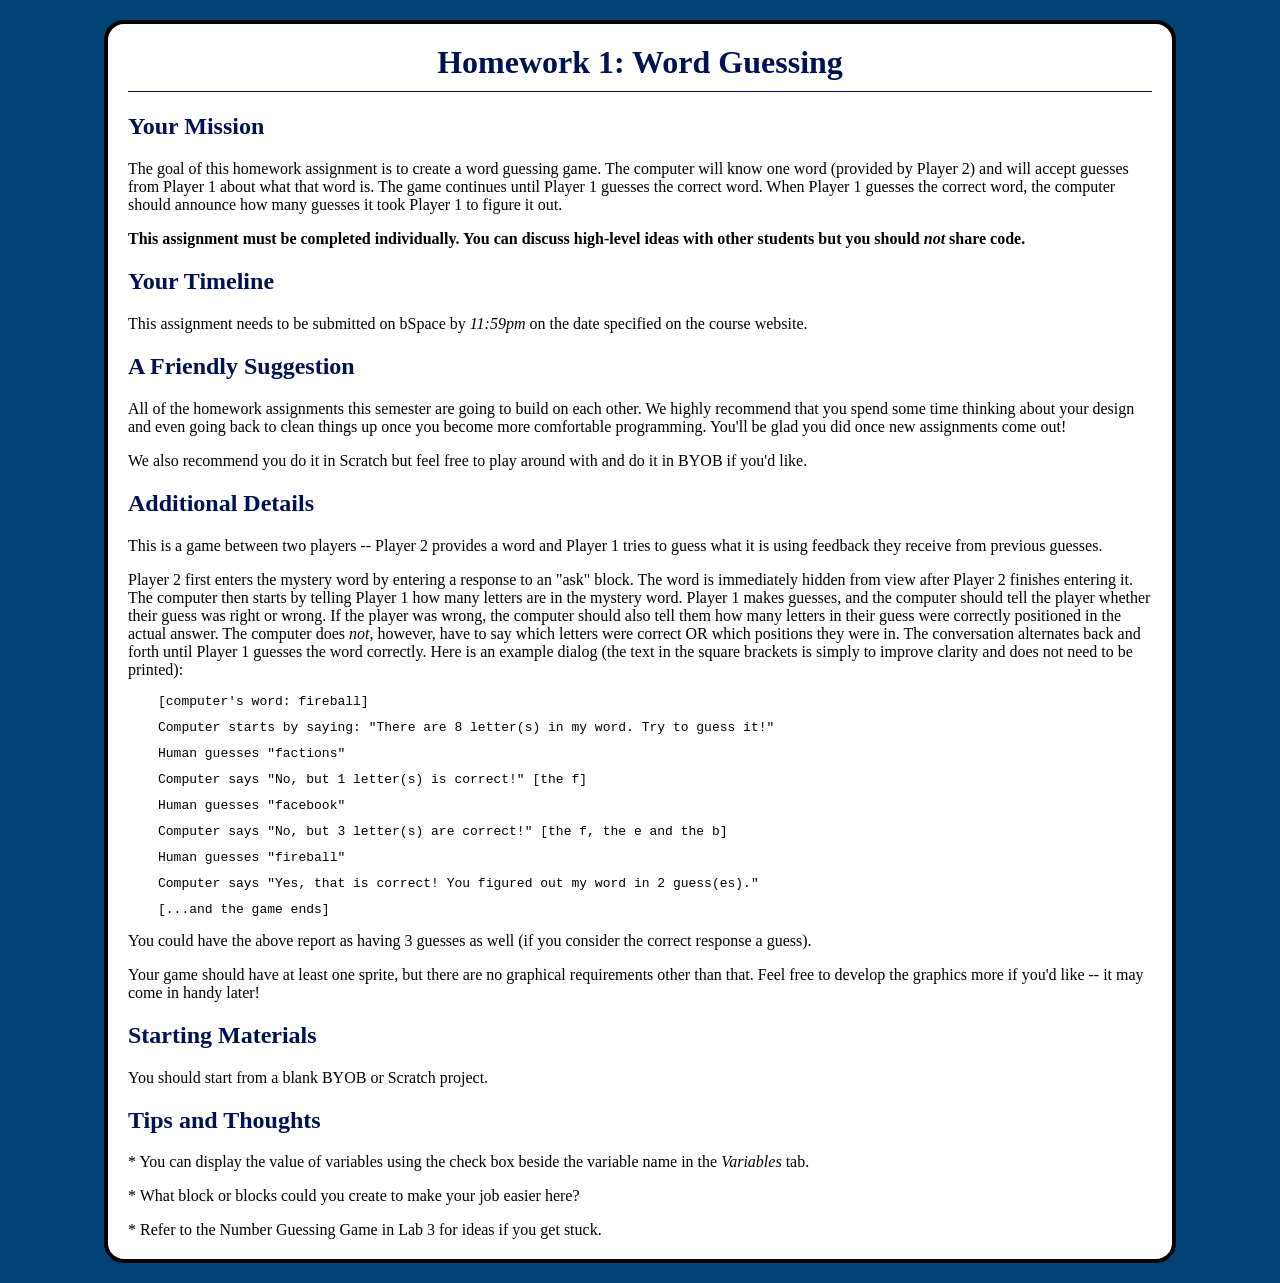
<file: hw/hw1.html>
<html>
  <head>
    <title>CS10 Homework 1: Word Guessing</title>

    <link rel="stylesheet" href="../assign.css" />

    <style type='text/css'>
      code p {
        margin-left: 30px;
        line-height: 1em;
      }
    </style>
  </head>

  <body>
    <h1>Homework 1: Word Guessing</h1>
    <h2>Your Mission</h2>
    <p>The goal of this homework assignment is to create a word guessing game. The computer will know one word (provided by Player 2) and will accept guesses from Player 1 about what that word is. The game continues until Player 1 guesses the correct word.  When Player 1 guesses the correct word, the computer should announce how many guesses it took Player 1 to figure it out.</p>
    <p style="font-weight: bold;">This assignment must be completed individually.  You can discuss high-level ideas with other students but you should <span style="font-style: italic;">not</span> share code.
    <h2>Your Timeline</h2>
    <p>This assignment needs to be submitted on bSpace by <i>11:59pm</i> on the date specified on the course website.</p>
    <h2>A Friendly Suggestion</h2>
    <p>All of the homework assignments this semester are going to build on each other.  We highly recommend that you spend some time thinking about your design and even going back to clean things up once you become more comfortable programming.  You'll be glad you did once new assignments come out!</p>
    <p>We also recommend you do it in Scratch but feel free to play around with and do it in BYOB if you'd like.</p>
    <h2>Additional Details</h2>
    <p>This is a game between two players -- Player 2 provides a word and Player 1
tries to guess what it is using feedback they receive from previous guesses.</p>
    <p>Player 2 first enters the mystery word by entering a response to an "ask" block.  
The word is immediately hidden from view after Player 2 finishes entering it.  The computer then 
starts by telling Player 1 how many letters are in the mystery word. Player 1 makes 
guesses, and the computer should tell the player whether their guess was right or wrong. If 
the player was wrong, the computer should also tell them how many letters in their guess were 
correctly positioned in the actual answer. The computer does <i>not</i>, however, have to say which
letters were correct OR which positions they were in.  The conversation alternates back and forth until 
Player 1 guesses the word correctly. Here is an example dialog (the text in the square brackets is simply to improve clarity and does not need 
to be printed): </p>
    <code>
      <p>[computer's word: fireball]</p> 
      <p>Computer starts by saying: "There are 8 letter(s) in my word. Try to guess it!"</p> 
      <p>Human guesses "factions"</p>
      <p>Computer says "No, but 1 letter(s) is correct!" [the f] </p>
      <p>Human guesses "facebook"</p>
      <p>Computer says "No, but 3 letter(s) are correct!" [the f, the e and the b]</p> 
      <p>Human guesses "fireball"</p> 
      <p>Computer says "Yes, that is correct!  You figured out my word in 2 guess(es)."</p>
      <p>[...and the game ends] </p>
    </code>

      <p>You could have the above report as having 3 guesses as well (if you consider the correct response a guess). </p>

    <p>Your game should have at least one sprite, but there are no graphical requirements other than that. Feel free to develop the graphics more if you'd like -- it may come in handy later! </p>

    <h2>Starting Materials</h2>
    <p>You should start from a blank BYOB or Scratch project.</p>
    <h2>Tips and Thoughts</h2>
    <p>* You can display the value of variables using the check box beside the variable name in the <i>Variables</i> tab.</p>
    <p>* What block or blocks could you create to make your job easier here?</p>
    <p>* Refer to the Number Guessing Game in Lab 3 for ideas if you get stuck.</p>
  </body>
</html>
</file>
<file: assign.css>
html {
	background-color: #004477;
}

body {
	width: 80%;
	margin: 0 auto;
	background-color: white;
	margin-top: 20px;
	margin-bottom: 20px;
	padding: 20px;

	border-radius: 20px;
	border: 4px solid black;
}

body h1 {
	color: #001155;
	text-align: center;

	/* Solid line beneath the title */
	padding-bottom: 10px; 
	border-bottom: 1px solid #001155;
}

body h2 {
	color: #001155;
}

p.update {
	text-align: center;
	border: 1px solid #428e46;
	padding: 6px;
	font-size: small;
	font-style: italic;
	border-radius: 4px;
	background-color: #bfffc2;
}
</file>
